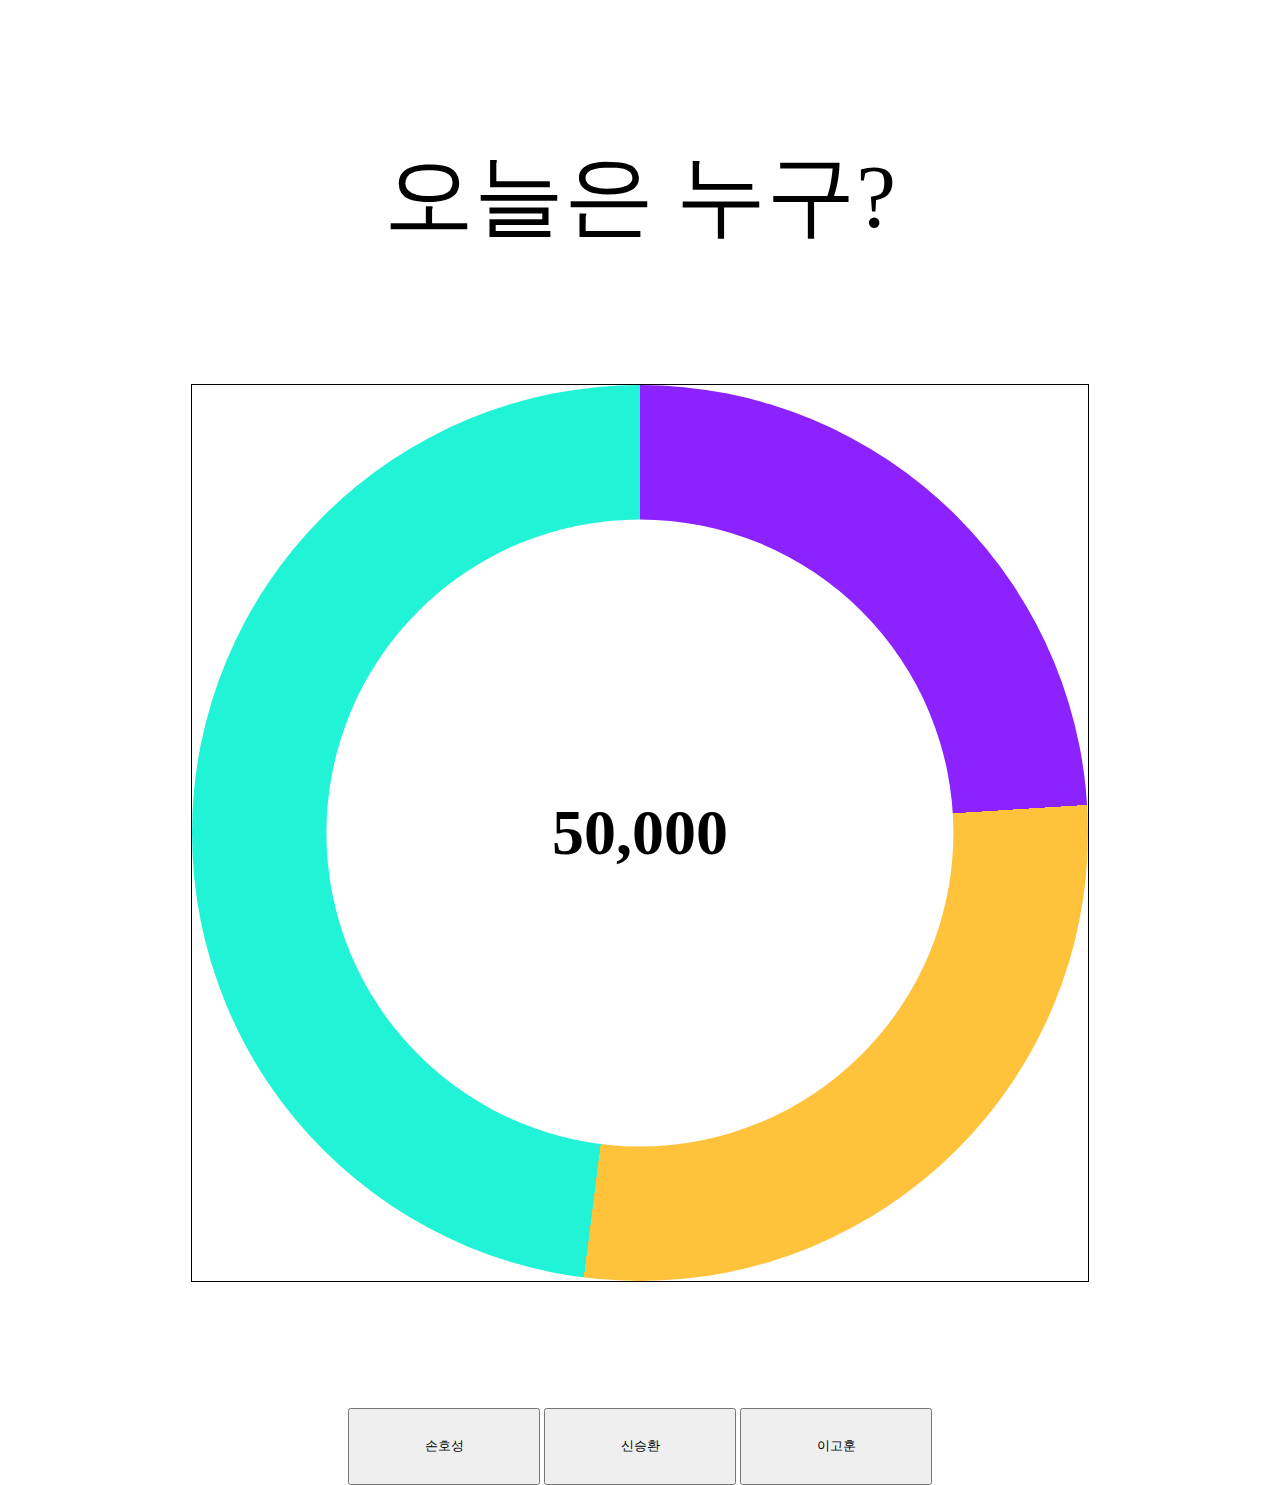
<file: index.html>
<!DOCTYPE html>
<html lang="en">
<head>
    <meta charset="UTF-8">
    <meta http-equiv="X-UA-Compatible" content="IE=edge">
    <meta name="viewport" content="width=device-width, initial-scale=1.0">
    <title>Wake Up!</title>
    <script src="https://code.jquery.com/jquery-1.12.4.js"></script>
    <style>
        @import url('https://fonts.googleapis.com/css2?family=Nanum+Gothic+Coding:wght@400;700&display=swap');
        .wrap
        {
        }
        .title
        {
            padding-top: 10vw;
            text-align: center;
            font-size: 7vw;
        }
        .click_box, .chart_box, .text_box
        {
            width: 70vw;
            height: 70vw;
            position: absolute;
            top: 30vw;
            left: 50%;
            transform: translateX(-50%);
            border: 1px solid;
        }
        .text_box
        {
            opacity: 0;
        }
        .click_box
        {
            opacity: 0;
            z-index: 98;
        }
        .chart 
        {
            display:inline-block;
            position: absolute;
            width: 100%;
            height: 100%;
            border-radius: 50%;
        }

        .ch1 {background: conic-gradient(#8b22ff 0% 25%, transparent 25% 100%);}
        .ch2 {background: conic-gradient(transparent 0% 25%, #ffc33b 25% 56%, transparent 56% 100%);}
        .ch3 {background: conic-gradient(transparent 0% 56%, #21f3d6 56% 100%);}

        .ch_center
        {
            position:absolute;
            width: 70%; 
            height: 70%;
            background :#fff;
            border-radius: 50%;
            top: 50%;
            left:50%;
            transform: translate(-50%, -50%);
            display: flex;
            justify-content: center;
            align-items: center;
        }

        .text_box
        {
            display: flex;
            flex-direction: column;
            justify-content: space-evenly;
            align-items: center;
        }
        .name, .ch_center
        {
            font-weight: 800;
            font-size: 5vw;
        }
        .money_sum, .money_once
        {
            font-size: 3vw;
        }
        .button_box 
        {
            position: absolute;
            top: 110vw;
            left: 50%;
            transform: translateX(-50%);
        }
        button
        {
            width: 15vw;
            height: 6vw;
        }
    </style>
</head>
<body oncontextmenu="return false" ondragstart="return false" onselectstart="return false">
    <div class="wrap">
        <div class="title">오늘은 누구?</div>
        <div class="click_box"></div>
        <div class="chart_box">
            <div class="chart ch1"></div>
            <div class="chart ch2"></div>
            <div class="chart ch3"></div>
            <div class="ch_center">251,000</div>
        </div>
        <div class="text_box">
            <div class="person p1">
                <div class="name"></div>
                <div class="money_sum"></div>
                <div class="money_once"></div>
            </div>
            <div class="person p2">
                <div class="name"></div>
                <div class="money_sum"></div>
                <div class="money_once"></div>
            </div>
            <div class="person p3">
                <div class="name"></div>
                <div class="money_sum"></div>
                <div class="money_once"></div>
            </div>
        </div>
        <div class="button_box">
            <button></button>
            <button></button>
            <button></button>
        </div>
    </div>
    <script>
        let count = [11, 12, 17]; // db
        let name = ["손호성", "신승환", "이고훈"]; //db
        let color = ["#8b22ff", "#ffc33b", "#21f3d6"];
        let sum = new Array(count.length);
        let total = 0;
        for (let i = 0; i < count.length; i++) {
            //인당 합계 구하기
            sum[i] = 0;
            for (let j = 1; j <= count[i]; j++) {
                if (j % 10 == 0 && j != 0) {
                    sum[i] += 1000 * (Math.floor(j / 10));
                }
                else {
                    sum[i] += 1000 * (Math.floor(j / 10) + 1);
                }
            }
            //총 합계 구하기
            total += sum[i];
            //이름에 색 텍스트 넣기
            document.getElementsByClassName("name")[i].style = "color : " + color[i];
            document.getElementsByClassName("name")[i].innerText = name[i];
            //금액 넣기
            document.getElementsByClassName("money_once")[i].innerText = "회당 벌금 : " + (1000 * (Math.floor(count[i] / 10) + 1)).toLocaleString("ko-KR") + "원 (승급까지 " + (10 - count[i] % 10) + "회)";
            document.getElementsByClassName("money_sum")[i].innerText = "누적 벌금 : " + sum[i].toLocaleString("ko-KR") + "원 (누적 " + count[i] + "회)";
            document.getElementsByTagName("button")[i].innerText = name[i];
        }

        //기여 비율 구하기
        let rate = new Array(count.length);
        for (let i = 0; i < count.length; i++) {
            rate[i] = sum[i] / total * 100;
            for (let j = 0; j < i; j++) {
                rate[i] += rate[j];
            }
            rate[i] = Math.round(rate[i]);
            if (count[i + 1] == null) {
                rate[i] = 100;
            }
        }
        //차트에 들어갈 스타일에 넣을 스트링 배열
        let chart_style = new Array(count.length);
        for (let i = 0; i < count.length; i++) {
            //스트링배열에 +로 담을거라 초기화 안하면 undefined 들어감
            chart_style[i] = "";
            for (let j = 0; j < count.length; j++) {
                //스타일 3개 * 3종
                chart_style[i] += (i == j ? color[i] + " " : "transparent ") + (j == 0 ? 0 : rate[j - 1]) + "% " + rate[j] + "%";
                if (count[j + 1] != null) {
                    chart_style[i] += ", ";
                }
            }
            document.getElementsByClassName("chart")[i].style = "background: conic-gradient(" + chart_style[i] + ")"
        }
        //토탈 금액 표시
        $(".ch_center").text(total.toLocaleString("ko-KR"));
        let op_index = 1;
        $(".click_box").click(function(){
            if (op_index == 1) {
                $(".chart_box").animate({
                    opacity: 0
                }, 150)
                $(".text_box").animate({
                    opacity: 1
                }, 150)
            }
            else {
                $(".text_box").animate({
                    opacity: 0
                }, 150)
                $(".chart_box").animate({
                    opacity: 1
                }, 150)
            }
            op_index *= -1;
        })
        let idx = [1, 2, 3];
        let dt = new Date();
        let tmpDate = dt.getFullYear() + "-" + (dt.getMonth() + 1) + "-" + dt.getDate();
        let tmpInput = {"user_idx":idx[1], "event_date":tmpDate}
        console.log(tmpInput);
    </script>
</body>
</html>
</file>
